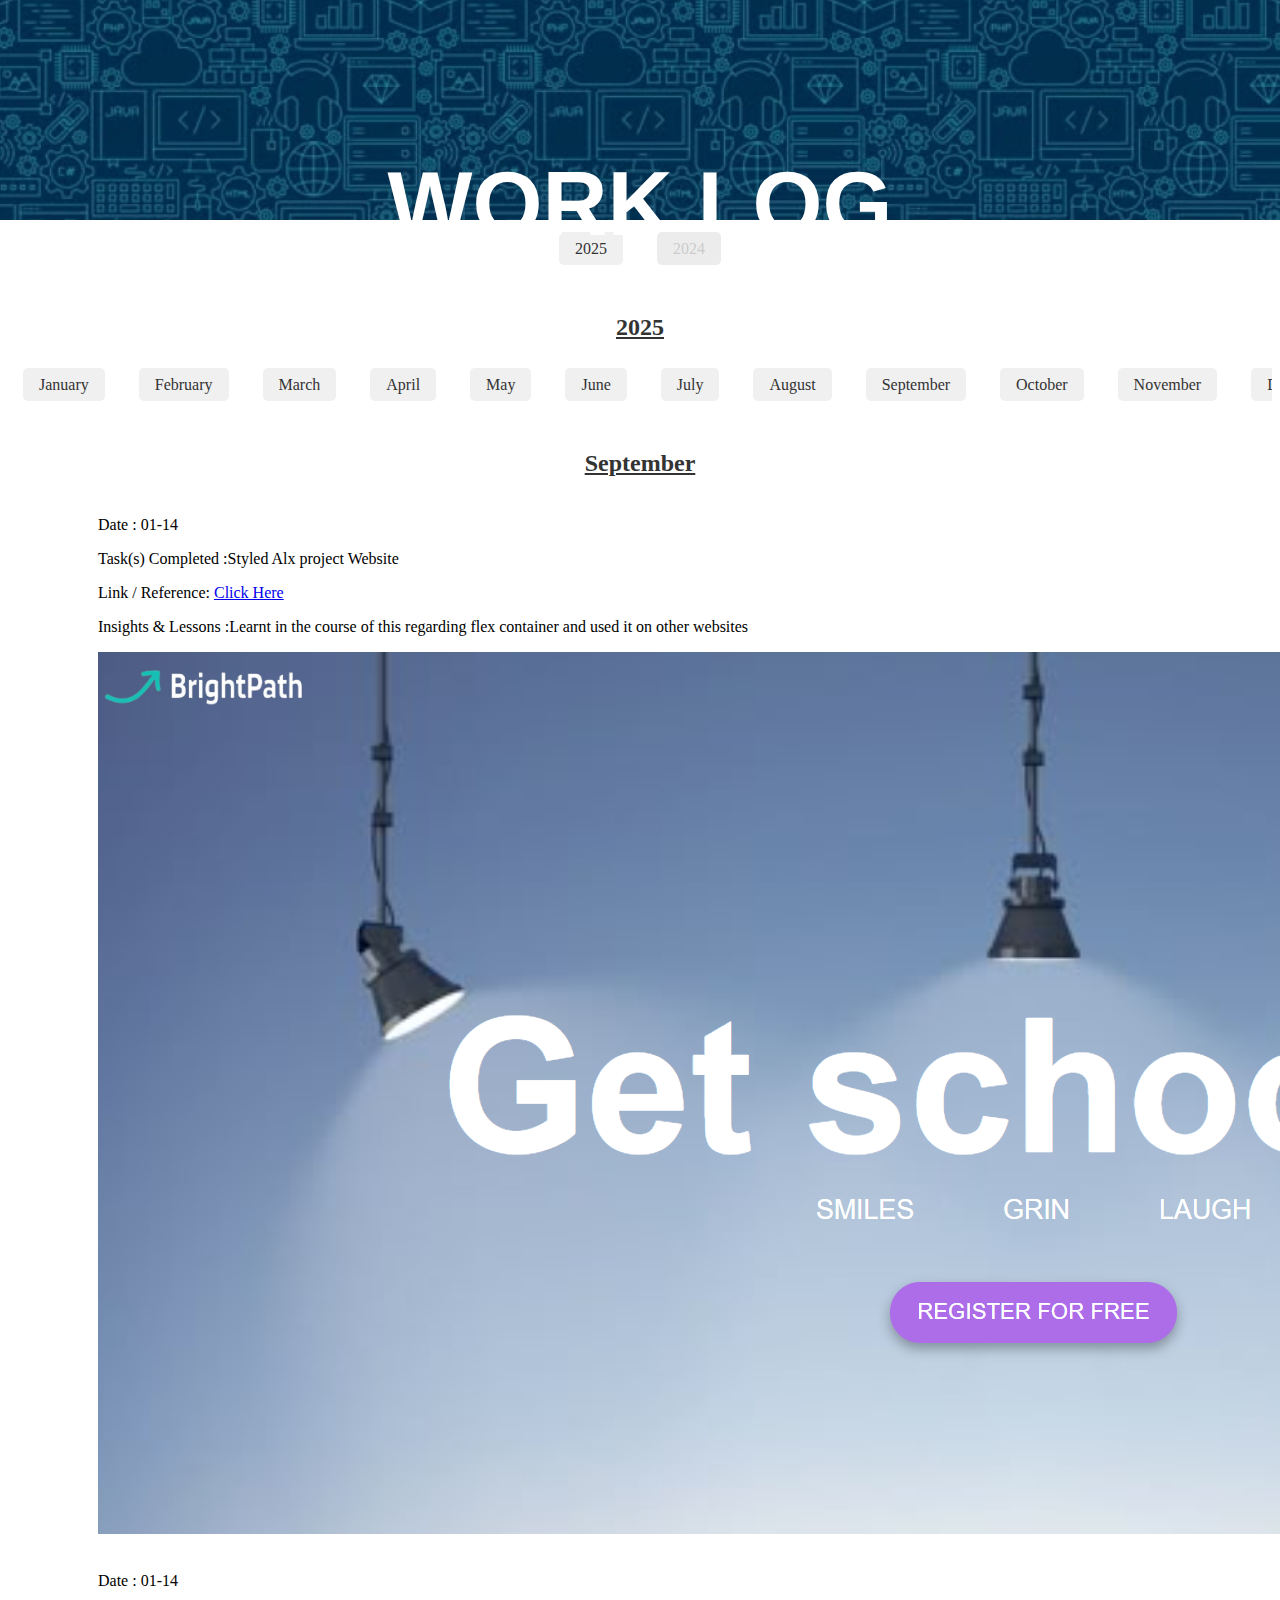
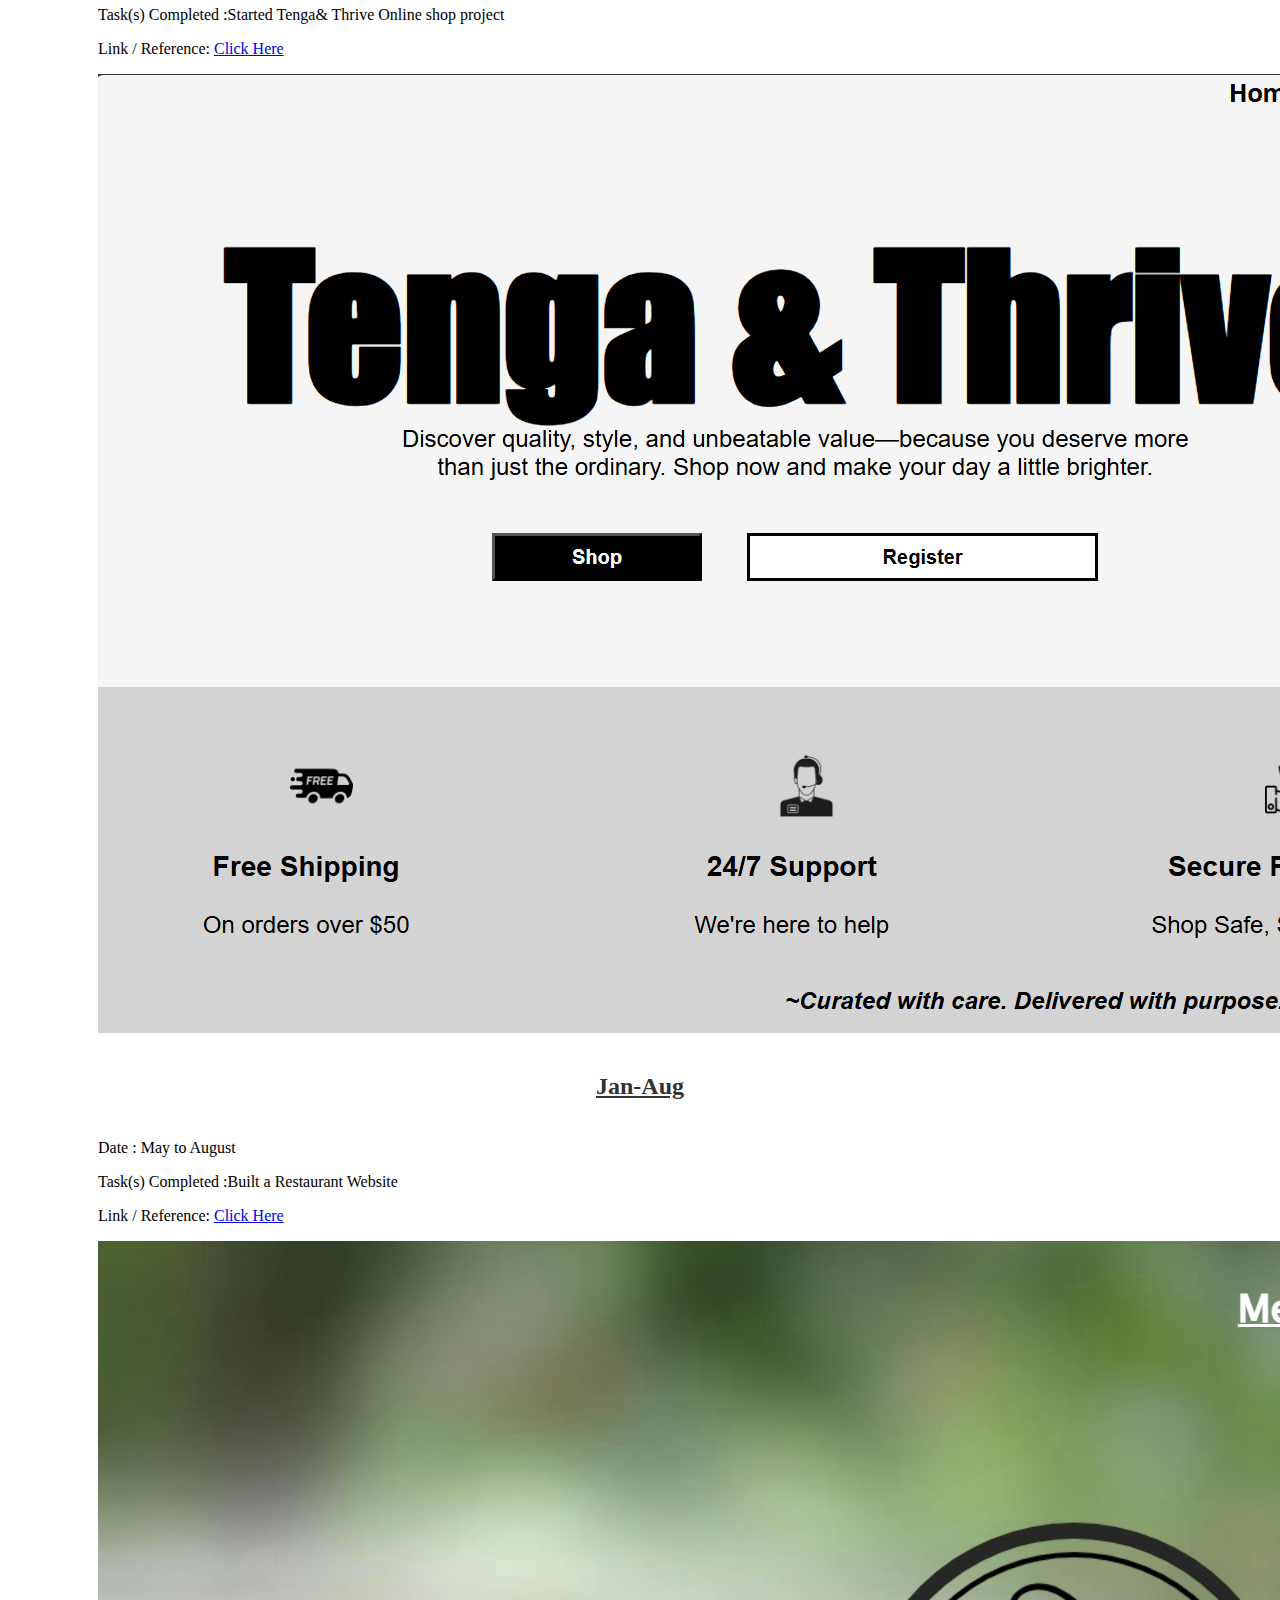
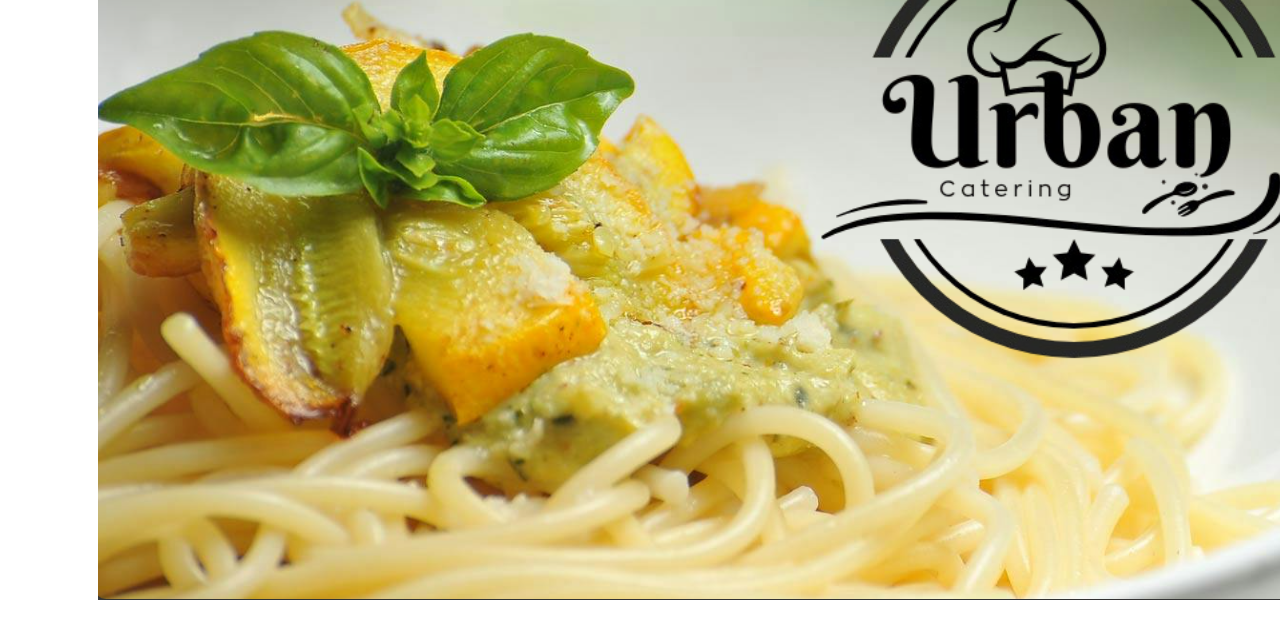
<file: index.html>
<!DOCTYPE html>
<html lang="en">
<head>
    <meta charset="UTF-8">
    <meta name="viewport" content="width=device-width, initial-scale=1.0">
    <title>Work log</title>
    <link rel="stylesheet" href="style.css">
</head>
<body>
    <div id="Top">
        <h1 style="padding-top: 17vh;font-size: 10vh;">WORK LOG</h1>
    </div>
    <div style="padding: 20px 0; text-align: center; overflow-x: auto; white-space: nowrap;">
        <a href="#2025" style="margin: 0 15px; padding: 8px 16px; text-decoration: none; border-radius: 5px; background: #f0f0f0; color: #333;">2025</a>
        <a href="#2024" style="margin: 0 15px; padding: 8px 16px; text-decoration: none; border-radius: 5px; background: #e0e0e0; color: #aaa; pointer-events: none; cursor: not-allowed; opacity: 0.6;">2024</a>

    </div>
    <p class="Date" id="2024">2025</p>
    <div style="padding: 20px 0; text-align: center; overflow-x: auto; white-space: nowrap;">
        <!--NO ACTIVITY EXAMPLE<a href="#" style="margin: 0 15px; padding: 8px 16px; text-decoration: none; border-radius: 5px; background: #e0e0e0; color: #aaa; pointer-events: none; cursor: not-allowed; opacity: 0.6;">January</a>-->
        <a href="#j-a-25" style="margin: 0 15px; padding: 8px 16px; text-decoration: none; border-radius: 5px; background: #f0f0f0; color: #333;">January</a>
        <a href="#j-a-25" style="margin: 0 15px; padding: 8px 16px; text-decoration: none; border-radius: 5px; background: #f0f0f0; color: #333;">February</a>
        <a href="#j-a-25" style="margin: 0 15px; padding: 8px 16px; text-decoration: none; border-radius: 5px; background: #f0f0f0; color: #333;">March</a>
        <a href="#j-a-25" style="margin: 0 15px; padding: 8px 16px; text-decoration: none; border-radius: 5px; background: #f0f0f0; color: #333;">April</a>
        <a href="#j-a-25" style="margin: 0 15px; padding: 8px 16px; text-decoration: none; border-radius: 5px; background: #f0f0f0; color: #333;">May</a>
        <a href="#j-a-25" style="margin: 0 15px; padding: 8px 16px; text-decoration: none; border-radius: 5px; background: #f0f0f0; color: #333;">June</a>
        <a href="#j-a-25" style="margin: 0 15px; padding: 8px 16px; text-decoration: none; border-radius: 5px; background: #f0f0f0; color: #333;">July</a>
        <a href="#j-a-25" style="margin: 0 15px; padding: 8px 16px; text-decoration: none; border-radius: 5px; background: #f0f0f0; color: #333;">August</a>
        <a href="#September" style="margin: 0 15px; padding: 8px 16px; text-decoration: none; border-radius: 5px; background: #f0f0f0; color: #333;">September</a>
        <a href="#October" style="margin: 0 15px; padding: 8px 16px; text-decoration: none; border-radius: 5px; background: #f0f0f0; color: #333;">October</a>
        <a href="#November" style="margin: 0 15px; padding: 8px 16px; text-decoration: none; border-radius: 5px; background: #f0f0f0; color: #333;">November</a>
        <a href="#December" style="margin: 0 15px; padding: 8px 16px; text-decoration: none; border-radius: 5px; background: #f0f0f0; color: #333;">December</a>
    </div>
    <p class="Date" id="#September">September</p>
    <div class="container">
        <div class="box1">
            <div>
                <p> <span class="P-1">Date :</span> <span class="P-2">01-14</span></p>
                <p><span class="P-1">Task(s) Completed :</span><span class="P-2">Styled Alx project Website</span></p>
                <p span class="P-1">Link / Reference: <a href="https://alx-html-css.onrender.com">Click Here</a></p>
                <!--<p class="P-1"style="Text-align:center;">Challenges :</p>
                <p class="P-2"></p>-->
                <p><span class="P-1">Insights & Lessons :</span><span class="P-2">Learnt in the course of this regarding flex container and used it on other websites</span></p>
                <!--<p class="C-2"style="Text-align:center;">Next Steps / Intentions :</p>
                <p class="P-2"></p>-->
                <!-- <iframe class="iframe" src="">N/A</iframe> -->
            </div>
            <img class="imgs" src="i-5.png" ></img><!--Reference the activity plus/or challenges-->
        </div>
        <div class="box">
            <div>
                <p> <span class="P-1">Date :</span> <span class="P-2">22nd</span></p>
                <p><span class="P-1">Task(s) Completed :</span><span class="P-2">Finished Work-log 'template'</span></p>
                <p span class="P-1">Link / Reference: <a href="https://work-log-r0rh.onrender.com">Click Here</a></p>
                <!--<p class="P-1"style="Text-align:center;">Challenges :</p>
                <p class="P-2"></p>-->
                <!--<p class="P-1"style="Text-align:center;">Insights & Lessons :</p>
                <p class="P-2"></p>-->
                <!--<p class="C-2"style="Text-align:center;">Next Steps / Intentions :</p>
                <p class="P-2"></p>-->
                <!-- <iframe class="iframe" src="">N/A</iframe> -->
                <!--<img class="imgs" src="i-1.jpeg" ></img><!--Reference the activity plus/or challenges-->
            </div>
        </div>
    </div>
    <div class="container">
        <div class="box1">
            <div>
                <p> <span class="P-1">Date :</span> <span class="P-2">01-14</span></p>
                <p><span class="P-1">Task(s) Completed :</span><span class="P-2">Started Tenga& Thrive Online shop project</span></p>
                <p span class="P-1">Link / Reference: <a href="https://tenga-and-thrive.onrender.com">Click Here</a></p>
                <!--<p class="P-1"style="Text-align:center;">Challenges :</p>
                <p class="P-2"></p>-->
                <!--<p class="P-1"style="Text-align:center;">Insights & Lessons :</p>
                <p class="P-2"></p>-->
                <!--<p class="C-2"style="Text-align:center;">Next Steps / Intentions :</p>
                <p class="P-2"></p>-->
                <!-- <iframe class="iframe" src="">N/A</iframe> -->
            </div>
            <img class="imgs" src="i-2.png" ></img><!--Reference the activity plus/or challenges-->
        </div>
        <div class="box1">
            <div>
                <p> <span class="P-1">Date :</span> <span class="P-2">01-14</span></p>
                <p><span class="P-1">Task(s) Completed:</span><span class="P-2">Created Work Log</span></p>
                <p span class="P-1">Link / Reference: <a href="https://work-log-r0rh.onrender.com">Click Here</a></p>
                <!--<p class="P-1"style="Text-align:center;">Challenges :</p>
                <p class="P-2"></p>-->
                <!--<p class="P-1"style="Text-align:center;">Insights & Lessons :</p>
                <p class="P-2"></p>-->
                <!--<p class="C-2"style="Text-align:center;">Next Steps / Intentions :</p>
                <p class="P-2"></p>-->
                <!-- <iframe class="iframe" src="">N/A</iframe> -->
            </div>
            <img class="imgs" src="i-4.png" ></img><!--Reference the activity plus/or challenges-->
            </div>

        </div>

    </div>
    <p class="Date" id="j-a-25">Jan-Aug</p>
    <div class="container">
        <div class="box1">
            <div>
                <p> <span class="P-1">Date :</span> <span class="P-2">May to August</span></p>
                <p><span class="P-1">Task(s) Completed :</span><span class="P-2">Built a Restaurant Website</span></p>
                <p span class="P-1">Link / Reference: <a href="https://github.com/BmKaranja/Restaurant.git">Click Here</a></p>
                <!--<p class="P-1"style="Text-align:center;">Challenges :</p>
                <p class="P-2"></p>-->
                <!--<p class="P-1"style="Text-align:center;">Insights & Lessons :</p>
                <p class="P-2"></p>-->
                <!--<p class="C-2"style="Text-align:center;">Next Steps / Intentions :</p>
                <p class="P-2"></p>-->
                <!-- <iframe class="iframe" src="">N/A</iframe> -->
            </div>
            <img class="imgs" src="i-3.png" ></img><!--Reference the activity plus/or challenges-->
        </div>

        <div class="box1">
            <div>
                <p> <span class="P-1">Date :</span> <span class="P-2">January to April</span></p>
                <p><span class="P-1">Task(s) Completed :</span><span class="P-2">Built a School Website</span></p>
                <p span class="P-1">Link / Reference: <a href="https://oakwood-web.onrender.com">Click Here</a></p>
                <!--<p class="P-1"style="Text-align:center;">Challenges :</p>
                <p class="P-2"></p>-->
                <!--<p class="P-1"style="Text-align:center;">Insights & Lessons :</p>
                <p class="P-2"></p>-->
                <!--<p class="C-2"style="Text-align:center;">Next Steps / Intentions :</p>
                <p class="P-2"></p>-->
                <!-- <iframe class="iframe" src="">N/A</iframe> -->
            </div>
            <img class="imgs" src="i-1.png" ></img><!--Reference the activity plus/or challenges-->

        </div>
    </div>
</body>
</html>
</file>
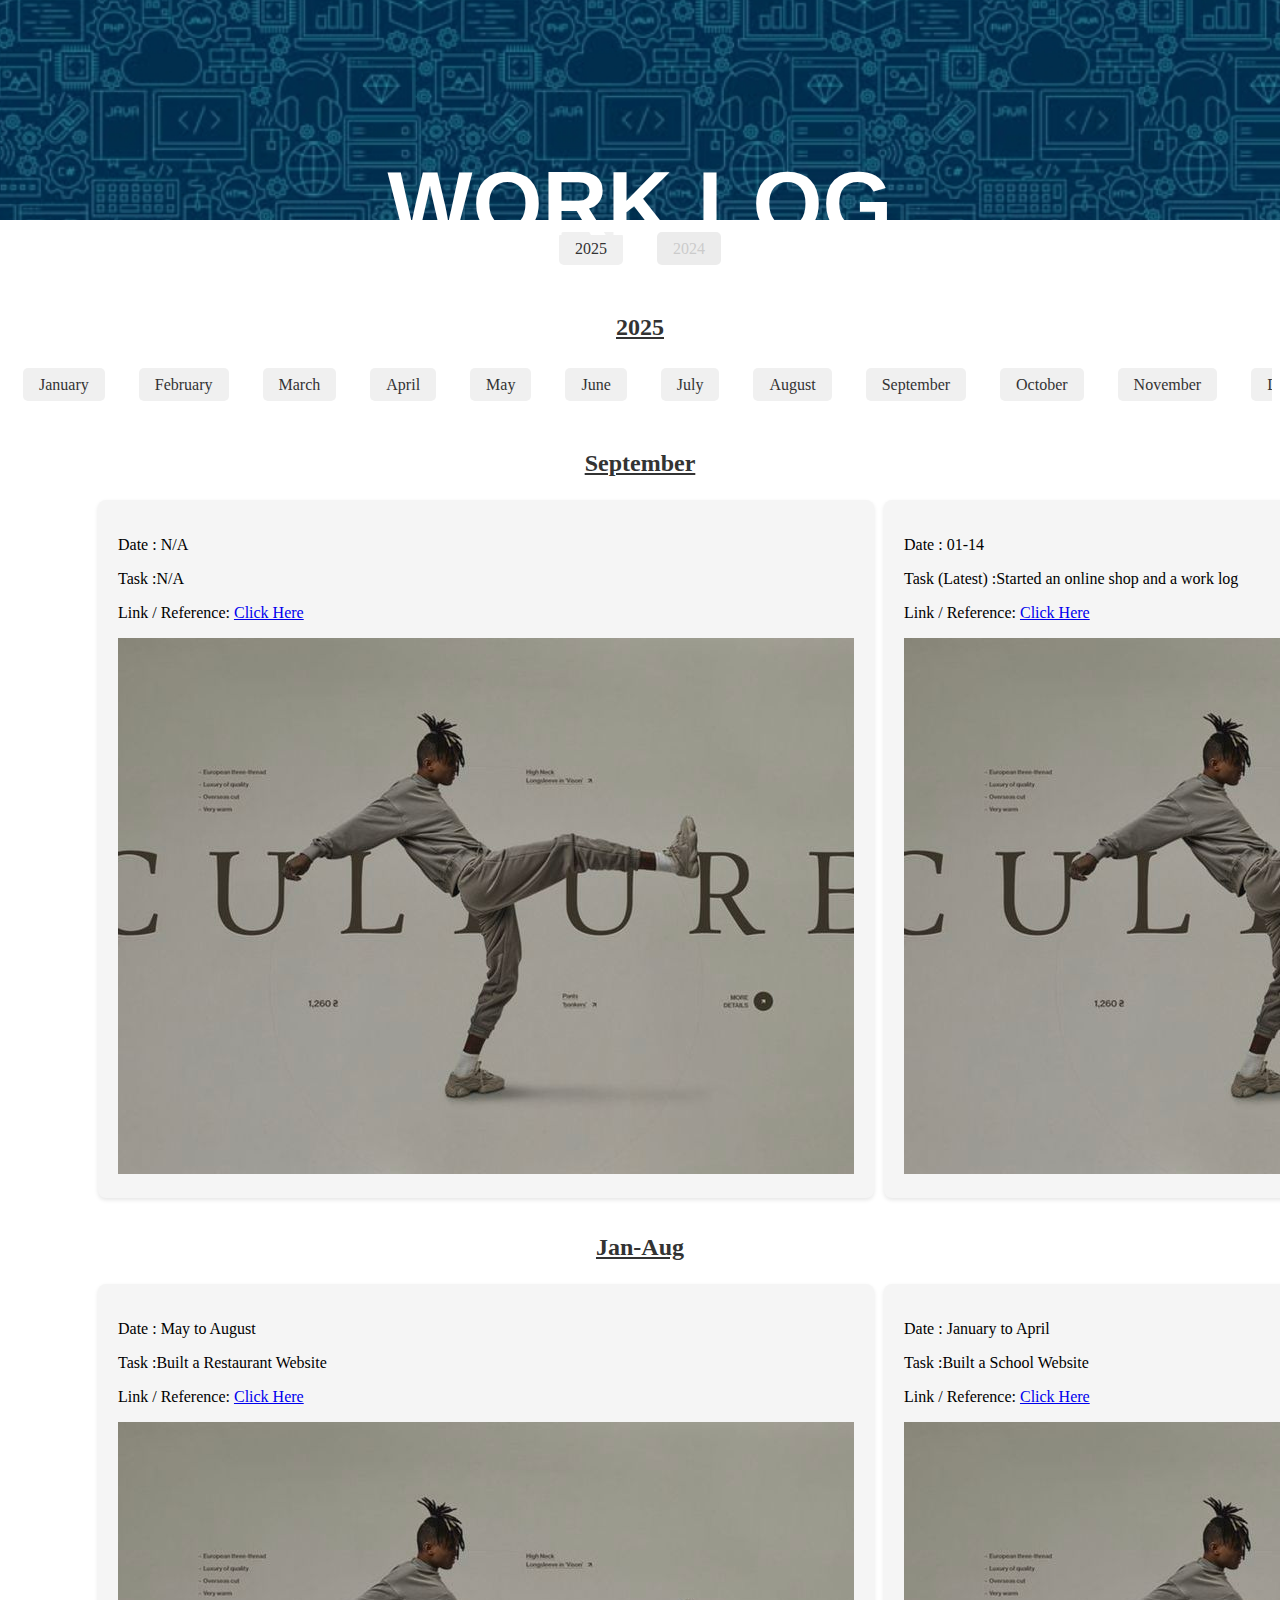
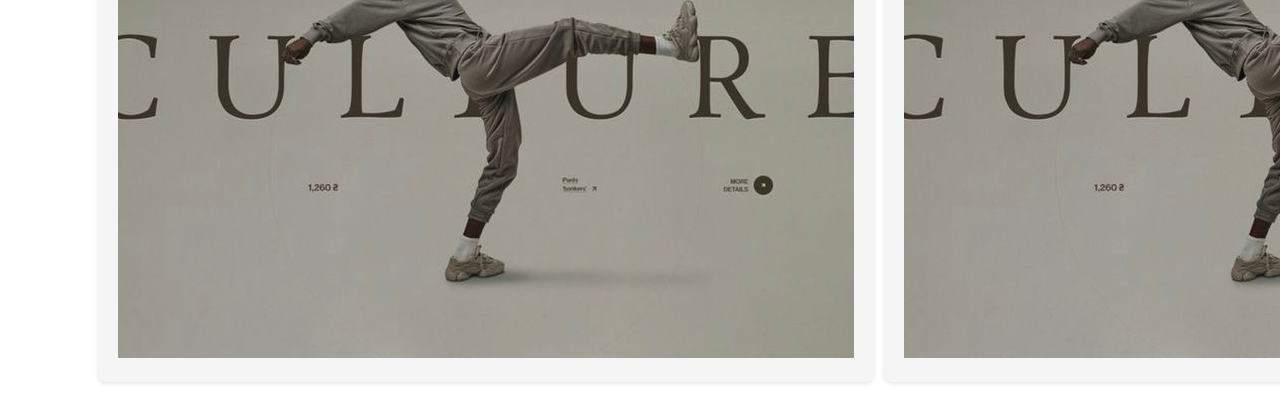
<file: Work-Log.html>
<!DOCTYPE html>
<html lang="en">
<head>
    <meta charset="UTF-8">
    <meta name="viewport" content="width=device-width, initial-scale=1.0">
    <title>Work log</title>
    <link rel="stylesheet" href="style.css">
</head>
<body>
    <div id="Top">
        <h1 style="padding-top: 17vh;font-size: 10vh;">WORK LOG</h1>
    </div>
    <div style="padding: 20px 0; text-align: center; overflow-x: auto; white-space: nowrap;">
        <a href="#2025" style="margin: 0 15px; padding: 8px 16px; text-decoration: none; border-radius: 5px; background: #f0f0f0; color: #333;">2025</a>
        <a href="#2024" style="margin: 0 15px; padding: 8px 16px; text-decoration: none; border-radius: 5px; background: #e0e0e0; color: #aaa; pointer-events: none; cursor: not-allowed; opacity: 0.6;">2024</a>

    </div>
    <p class="Date" id="2024">2025</p>
    <div style="padding: 20px 0; text-align: center; overflow-x: auto; white-space: nowrap;">
        <!--NO ACTIVITY EXAMPLE<a href="#" style="margin: 0 15px; padding: 8px 16px; text-decoration: none; border-radius: 5px; background: #e0e0e0; color: #aaa; pointer-events: none; cursor: not-allowed; opacity: 0.6;">January</a>-->
        <a href="#j-a-25" style="margin: 0 15px; padding: 8px 16px; text-decoration: none; border-radius: 5px; background: #f0f0f0; color: #333;">January</a>
        <a href="#j-a-25" style="margin: 0 15px; padding: 8px 16px; text-decoration: none; border-radius: 5px; background: #f0f0f0; color: #333;">February</a>
        <a href="#j-a-25" style="margin: 0 15px; padding: 8px 16px; text-decoration: none; border-radius: 5px; background: #f0f0f0; color: #333;">March</a>
        <a href="#j-a-25" style="margin: 0 15px; padding: 8px 16px; text-decoration: none; border-radius: 5px; background: #f0f0f0; color: #333;">April</a>
        <a href="#j-a-25" style="margin: 0 15px; padding: 8px 16px; text-decoration: none; border-radius: 5px; background: #f0f0f0; color: #333;">May</a>
        <a href="#j-a-25" style="margin: 0 15px; padding: 8px 16px; text-decoration: none; border-radius: 5px; background: #f0f0f0; color: #333;">June</a>
        <a href="#j-a-25" style="margin: 0 15px; padding: 8px 16px; text-decoration: none; border-radius: 5px; background: #f0f0f0; color: #333;">July</a>
        <a href="#j-a-25" style="margin: 0 15px; padding: 8px 16px; text-decoration: none; border-radius: 5px; background: #f0f0f0; color: #333;">August</a>
        <a href="#September" style="margin: 0 15px; padding: 8px 16px; text-decoration: none; border-radius: 5px; background: #f0f0f0; color: #333;">September</a>
        <a href="#October" style="margin: 0 15px; padding: 8px 16px; text-decoration: none; border-radius: 5px; background: #f0f0f0; color: #333;">October</a>
        <a href="#November" style="margin: 0 15px; padding: 8px 16px; text-decoration: none; border-radius: 5px; background: #f0f0f0; color: #333;">November</a>
        <a href="#December" style="margin: 0 15px; padding: 8px 16px; text-decoration: none; border-radius: 5px; background: #f0f0f0; color: #333;">December</a>
    </div>
    <p class="Date" id="j-a-25">September</p>
    <div class="container">
        <div class="box">
            <div>
                <p> <span class="P-1">Date :</span> <span class="P-2">N/A</span></p>
                <p><span class="P-1">Task :</span><span class="P-2">N/A</span></p>
                <p>Link / Reference: <a href="#">Click Here</a></p>
                <!--<p class="P-1"style="Text-align:center;">Challenges :</p>
                <p class="P-2"></p>-->
                <!--<p class="P-1"style="Text-align:center;">Insights & Lessons :</p>
                <p class="P-2"></p>-->
                <!--<p class="C-2"style="Text-align:center;">Next Steps / Intentions :</p>
                <p class="P-2"></p>-->
                <!-- <iframe class="iframe" src="">N/A</iframe> -->
            </div>
        <img class="imgs" src="i-1.jpeg" ></img><!--Reference the activity plus/or challenges-->

        </div>

        <div class="box">
            <div>
                <p> <span class="P-1">Date :</span> <span class="P-2">01-14</span></p>
                <p><span class="P-1">Task (Latest) :</span><span class="P-2">Started an online shop and a work log</span></p>
                <p>Link / Reference: <a href="https://github.com/BmKaranja/MY-SHOP.git">Click Here</a></p>
                <!--<p class="P-1"style="Text-align:center;">Challenges :</p>
                <p class="P-2"></p>-->
                <!--<p class="P-1"style="Text-align:center;">Insights & Lessons :</p>
                <p class="P-2"></p>-->
                <!--<p class="C-2"style="Text-align:center;">Next Steps / Intentions :</p>
                <p class="P-2"></p>-->
                <!-- <iframe class="iframe" src="">N/A</iframe> -->
            </div>
            <img class="imgs" src="i-1.jpeg" ></img><!--Reference the activity plus/or challenges-->
        </div>
    </div>
    <p class="Date" id="j-a-25">Jan-Aug</p>
    <div class="container">
        <div class="box">
            <div>
                <p> <span class="P-1">Date :</span> <span class="P-2">May to August</span></p>
                <p><span class="P-1">Task :</span><span class="P-2">Built a Restaurant Website</span></p>
                <p>Link / Reference: <a href="https://github.com/BmKaranja/Restaurant.git">Click Here</a></p>
                <!--<p class="P-1"style="Text-align:center;">Challenges :</p>
                <p class="P-2"></p>-->
                <!--<p class="P-1"style="Text-align:center;">Insights & Lessons :</p>
                <p class="P-2"></p>-->
                <!--<p class="C-2"style="Text-align:center;">Next Steps / Intentions :</p>
                <p class="P-2"></p>-->
                <!-- <iframe class="iframe" src="">N/A</iframe> -->
            </div>
            <img class="imgs" src="i-1.jpeg" ></img><!--Reference the activity plus/or challenges-->
        </div>

        <div class="box">
            <div>
                <p> <span class="P-1">Date :</span> <span class="P-2">January to April</span></p>
                <p><span class="P-1">Task :</span><span class="P-2">Built a School Website</span></p>
                <p>Link / Reference: <a href="https://github.com/BmKaranja/Oakwood_web.git">Click Here</a></p>
                <!--<p class="P-1"style="Text-align:center;">Challenges :</p>
                <p class="P-2"></p>-->
                <!--<p class="P-1"style="Text-align:center;">Insights & Lessons :</p>
                <p class="P-2"></p>-->
                <!--<p class="C-2"style="Text-align:center;">Next Steps / Intentions :</p>
                <p class="P-2"></p>-->
                <!-- <iframe class="iframe" src="">N/A</iframe> -->
            </div>
            <img class="imgs" src="i-1.jpeg" ></img><!--Reference the activity plus/or challenges-->

        </div>
    </div>
</body>
</html>
</file>
<file: style.css>
#Top{
    text-align: center;
    background-image: url("img.jpg");
    background-size: cover;
    background-position: center;
    color: white;
    font-family: 'Arial', sans-serif;
    height: 220px;
    position: relative;
    margin-top: -6.7vh;
    margin-left: -1.3vh;
    margin-right: -1.3vh;
}
.Date {
    text-decoration: none;
    text-align: center;
    font-weight: bold;
    font-size: 24px;
    color: #333;
    margin-top: 4vh;
    margin-bottom: 10px;
    padding-bottom: 5px;
    text-decoration: underline;
}
.body {
    margin: 0px;
    background-color: #f9f9f9;
}
.container{
    display:grid;
    grid-template-columns: 1fr 1fr;
    margin:2vh 10vh;
    gap: 10px;
}
.box{
    background-color: whitesmoke;
    border-radius: 8px;
    box-shadow: 0 2px 4px rgba(0, 0, 0, 0.1);
    padding: 20px;
}
.box-1{
    background-color: whitesmoke;
    padding: 20px;
    box-shadow: 0 2px 4px rgba(0, 0, 0, 0.1);
    border-radius: 8px;
    margin: 0 50vh;
}
</file>
